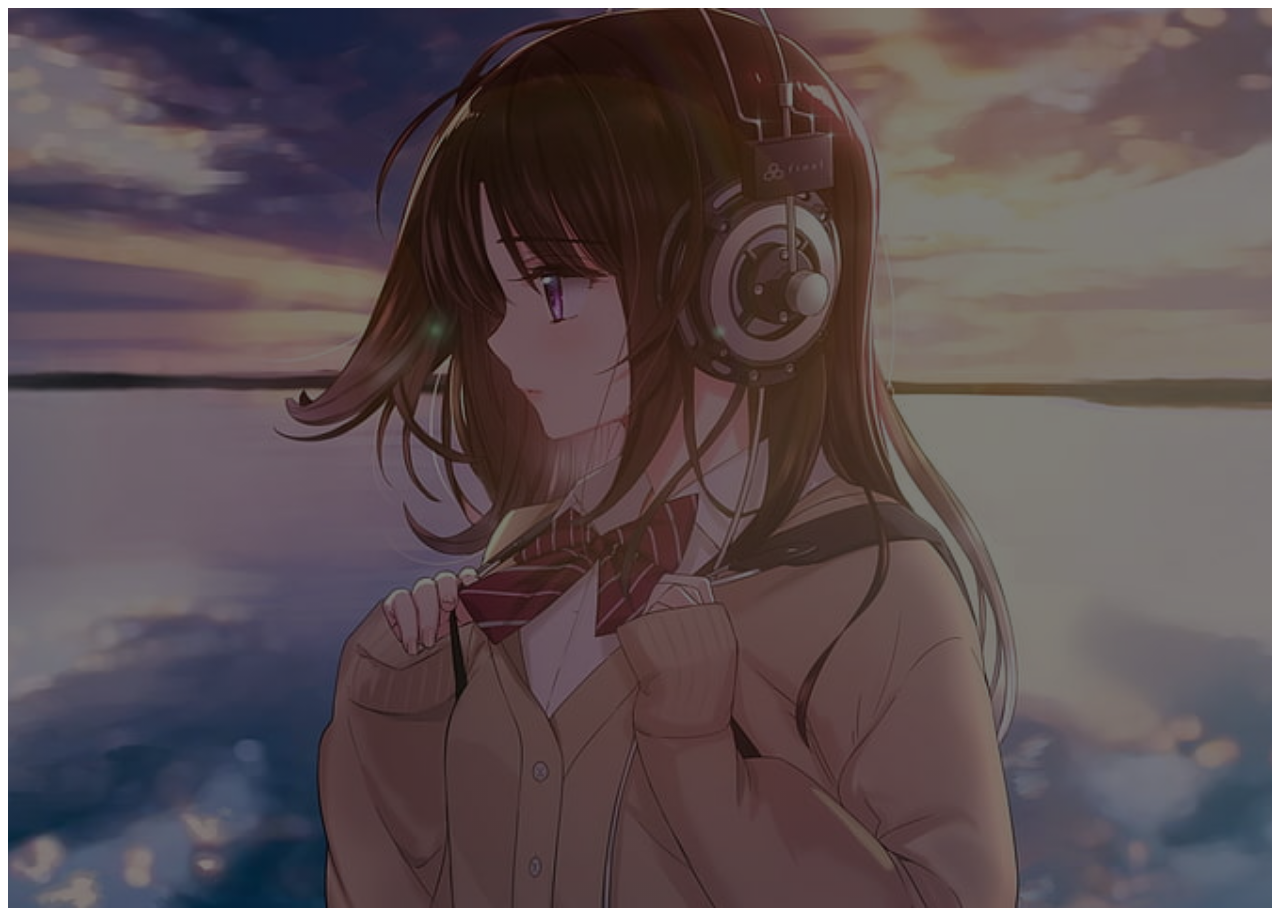
<file: portifolio-oito/projetos.html>
<!DOCTYPE html>
<html lang="en">
<head>
    <meta charset="UTF-8">
    <meta http-equiv="X-UA-Compatible" content="IE=edge">
    <meta name="viewport" content="width=device-width, initial-scale=1.0">
    <link rel="stylesheet" href="estilo.css">
    <title>Document</title>
</head>
<body>
    
<div class="background">
    <header>
        <div class="logo">
            <i class="fa-regular fa-e"></i>
        </div><!--logo-->
<a href=
</file>
<file: portifolio-oito/estilo.css>
.background{
    background: linear-gradient(rgba(0, 0, 0, 0.5), rgba(0, 0, 0, 0.5)),url(./img/img.jpg);
    background-size: cover;
    background-position: center;
    width: 100%;
    height: 100vh;
   
}
</file>
